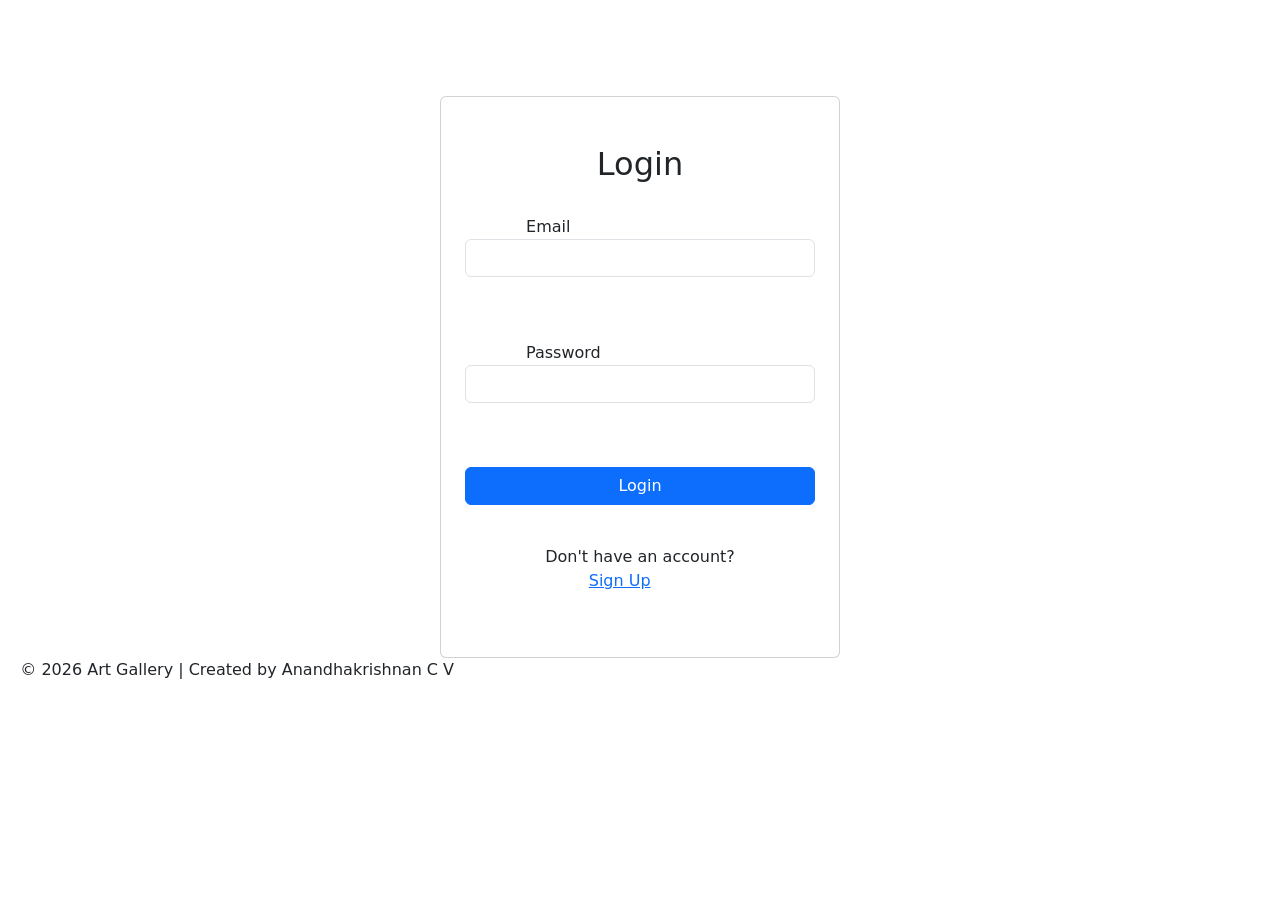
<file: index.html>
<!DOCTYPE html>
<html>
<head>
    <title>Art Gallery</title>

    <!-- Bootstrap -->

    <link href="https://cdn.jsdelivr.net/npm/bootstrap@5.3.7/dist/css/bootstrap.min.css" rel="stylesheet">

    <!-- CSS -->

    <link rel="stylesheet" href="css/style.css">

</head>
<body>
<body>

<div class="container mt-5">

    <div class="card mx-auto p-4" style="width:400px;">

        <h2 class="text-center">Login</h2>

        <div class="mb-3">
            <label>Email</label>
            <input type="email" class="form-control">
        </div>

        <div class="mb-3">
            <label>Password</label>
            <input type="password" class="form-control">
        </div>

        <a href="home.html" class="btn btn-primary w-100">Login</a>

        <p class="text-center mt-3">
            Don't have an account?
            <a href="signup.html">Sign Up</a>
        </p>

    </div>

</div>

</body>
</body>
</html>

<footer>
    © 2026 Art Gallery | Created by Anandhakrishnan C V
</footer>
</file>
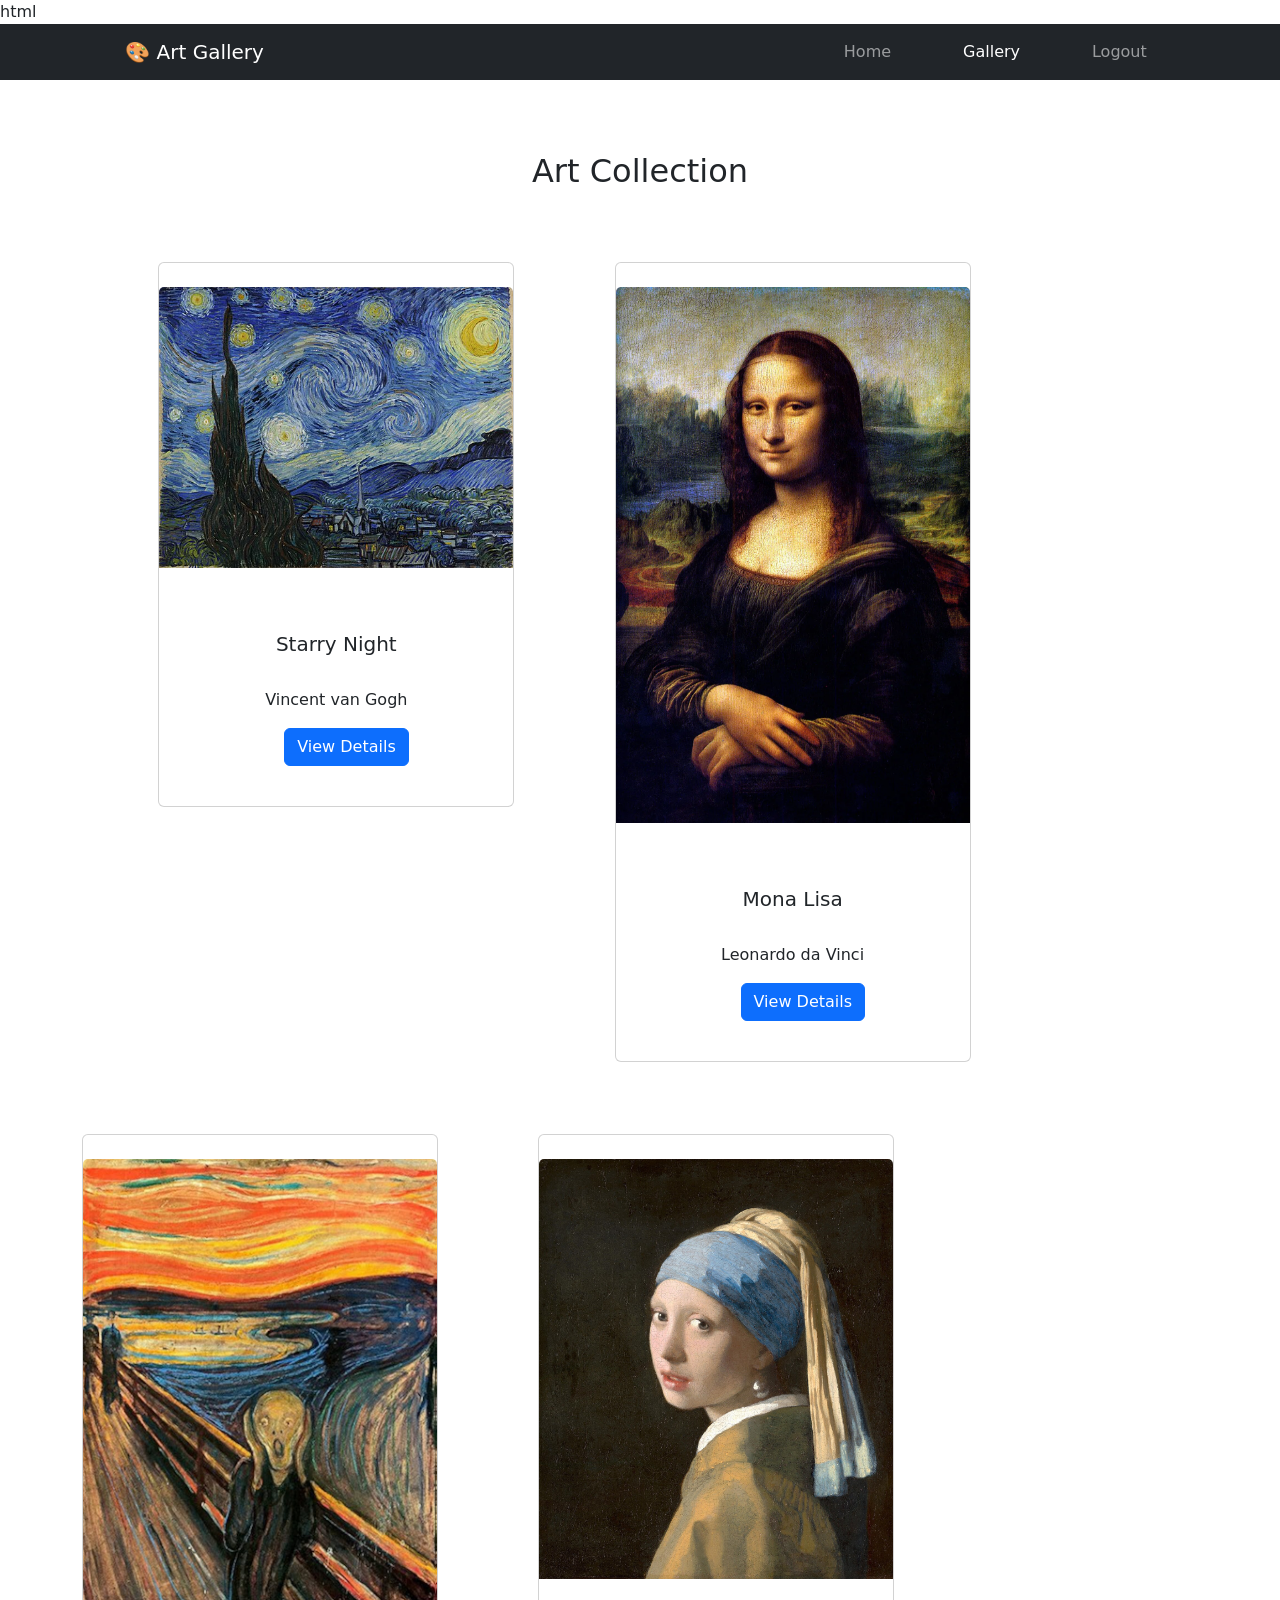
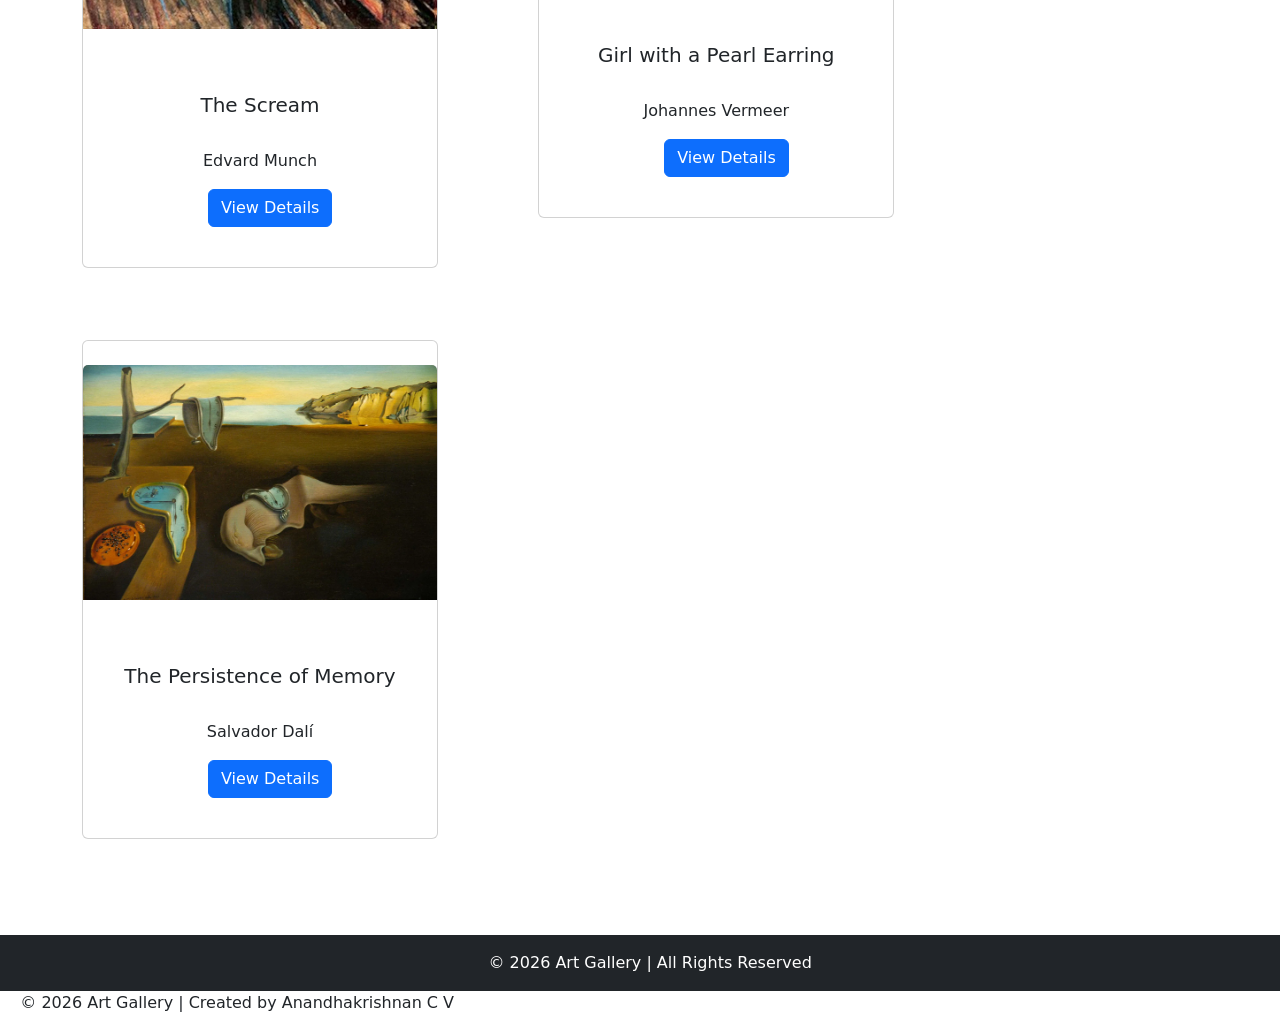
<file: gallery.html>
html
<!DOCTYPE html>
<html>
<head>
    <title>Art Gallery</title>

    <link href="https://cdn.jsdelivr.net/npm/bootstrap@5.3.7/dist/css/bootstrap.min.css" rel="stylesheet">
    <link rel="stylesheet" href="css/style.css">
</head>

<body>

<nav class="navbar navbar-expand-lg navbar-dark bg-dark">
    <div class="container">
        <a class="navbar-brand" href="home.html">🎨 Art Gallery</a>

        <div class="navbar-nav ms-auto">
            <a class="nav-link" href="home.html">Home</a>
            <a class="nav-link active" href="gallery.html">Gallery</a>
            <a class="nav-link" href="index.html">Logout</a>
        </div>
    </div>
</nav>

<div class="container mt-5">

    <h2 class="text-center mb-4">Art Collection</h2>

    <div class="row">

        <!-- Starry Night -->
        <div class="col-md-4 mb-4">
            <div class="card">
                <img src="images/starrynight.webp" class="card-img-top">
                <div class="card-body text-center">
                    <h5>Starry Night</h5>
                    <p>Vincent van Gogh</p>
                    <a href="starrynight.html" class="btn btn-primary">View Details</a>
                </div>
            </div>
        </div>

        <!-- Mona Lisa -->
        <div class="col-md-4 mb-4">
            <div class="card">
                <img src="images/monalisa.webp" class="card-img-top">
                <div class="card-body text-center">
                    <h5>Mona Lisa</h5>
                    <p>Leonardo da Vinci</p>
                    <a href="monalisa.html" class="btn btn-primary">View Details</a>
                </div>
            </div>
        </div>

        <!-- The Scream -->
        <div class="col-md-4 mb-4">
            <div class="card">
                <img src="images/scream.webp" class="card-img-top">
                <div class="card-body text-center">
                    <h5>The Scream</h5>
                    <p>Edvard Munch</p>
                    <a href="scream.html" class="btn btn-primary">View Details</a>
                </div>
            </div>
        </div>

        <!-- Girl with a Pearl Earring -->
        <div class="col-md-4 mb-4">
            <div class="card">
                <img src="images/pearl.webp" class="card-img-top">
                <div class="card-body text-center">
                    <h5>Girl with a Pearl Earring</h5>
                    <p>Johannes Vermeer</p>
                    <a href="girlwithpearl.html" class="btn btn-primary">View Details</a>
                </div>
            </div>
        </div>

        <!-- Persistence of Memory -->
        <div class="col-md-4 mb-4">
            <div class="card">
                <img src="images/persistence.webp" class="card-img-top">
                <div class="card-body text-center">
                    <h5>The Persistence of Memory</h5>
                    <p>Salvador Dalí</p>
                    <a href="persistence.html" class="btn btn-primary">View Details</a>
                </div>
            </div>
        </div>

    </div>

</div>

<footer class="bg-dark text-white text-center p-3 mt-5">
    © 2026 Art Gallery | All Rights Reserved
</footer>

</body>
</html>
<footer>
    © 2026 Art Gallery | Created by Anandhakrishnan C V
</footer>
</file>
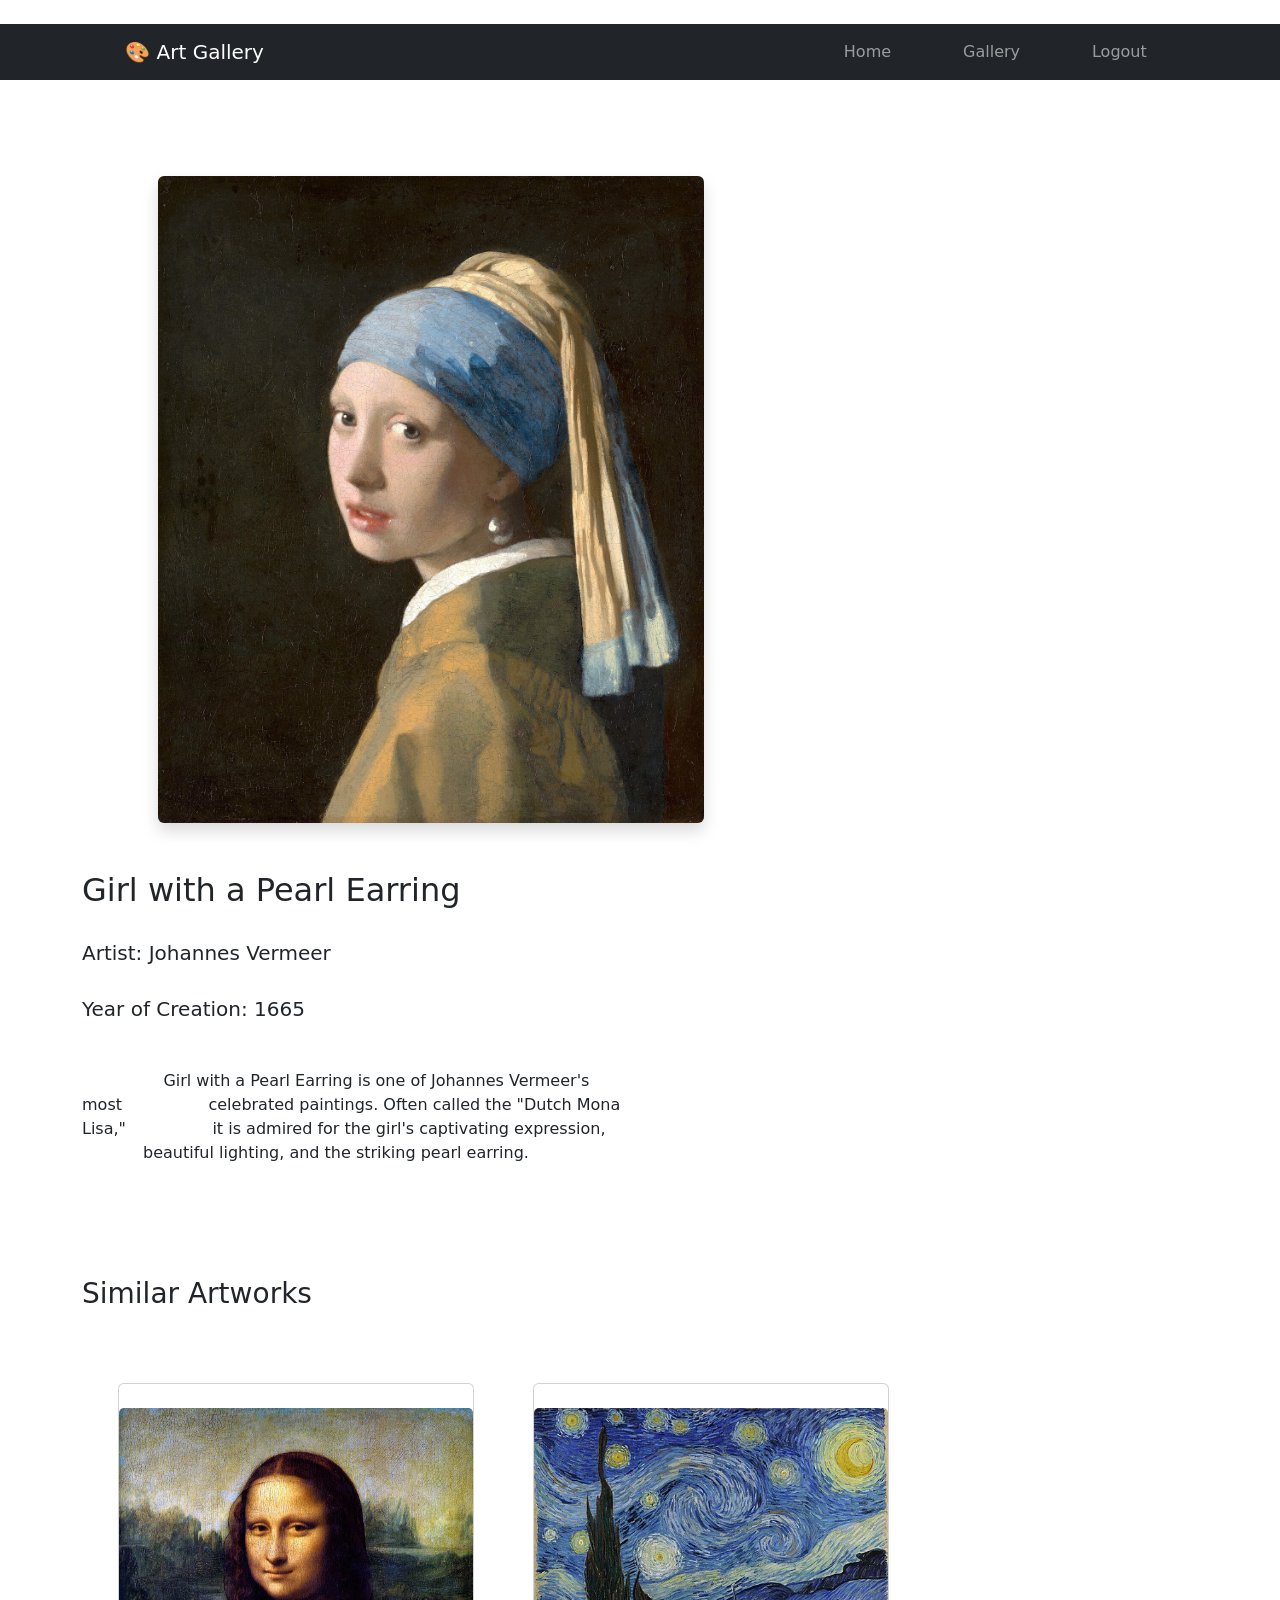
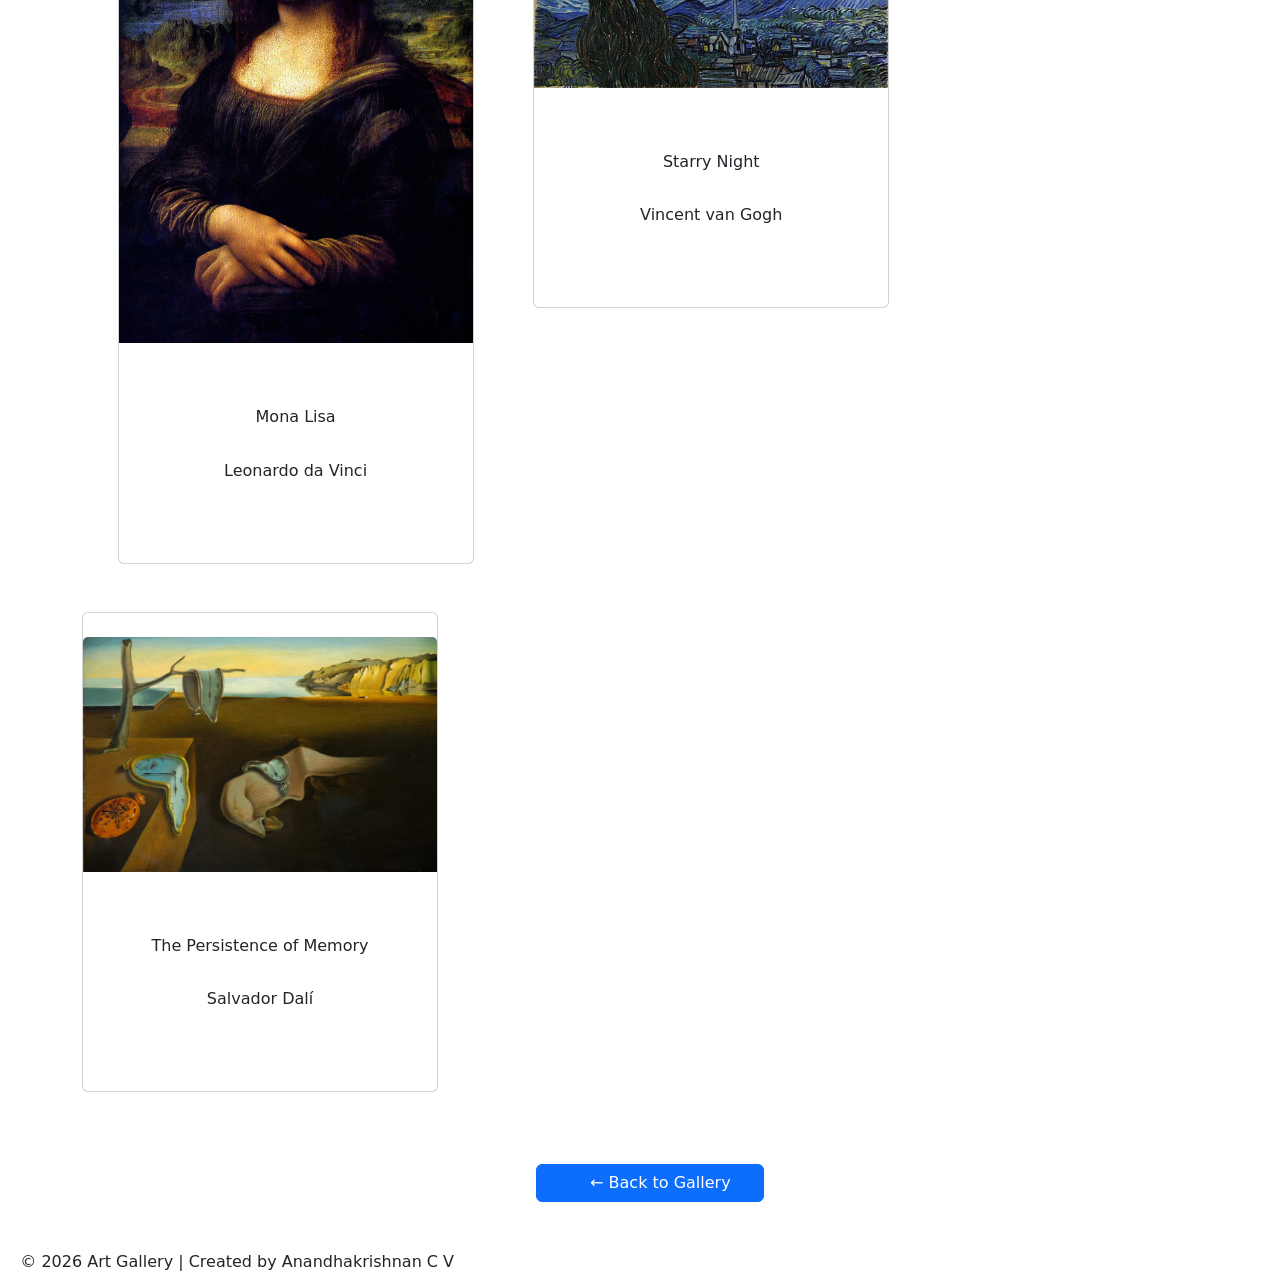
<file: girlwithpearl.html>
<!DOCTYPE html>
<html>
<head>
    <title>Girl with a Pearl Earring</title>

    <!-- Bootstrap CSS -->
    <link href="https://cdn.jsdelivr.net/npm/bootstrap@5.3.7/dist/css/bootstrap.min.css" rel="stylesheet">

    <!-- Custom CSS -->
    <link rel="stylesheet" href="css/style.css">
</head>

<body>

<!-- Navbar -->
<nav class="navbar navbar-expand-lg navbar-dark bg-dark">
    <div class="container">
        <a class="navbar-brand" href="home.html">🎨 Art Gallery</a>

        <div class="navbar-nav ms-auto">
            <a class="nav-link" href="home.html">Home</a>
            <a class="nav-link" href="gallery.html">Gallery</a>
            <a class="nav-link" href="index.html">Logout</a>
        </div>
    </div>
</nav>

<!-- Artwork Details -->
<div class="container mt-5">

    <div class="row">

        <!-- Image -->
        <div class="col-md-6">
           <img src="images/pearl.webp" class="img-fluid rounded shadow">
        </div>

        <!-- Details -->
        <div class="col-md-6">

            <h2>Girl with a Pearl Earring</h2>

            <h5>Artist: Johannes Vermeer</h5>

            <h5>Year of Creation: 1665</h5>

            <p class="mt-3">
                Girl with a Pearl Earring is one of Johannes Vermeer's most
                celebrated paintings. Often called the "Dutch Mona Lisa,"
                it is admired for the girl's captivating expression,
                beautiful lighting, and the striking pearl earring.
            </p>

        </div>

    </div>

</div>

<!-- Similar Artworks -->
<div class="container mt-5">

    <h3 class="mb-4">Similar Artworks</h3>

    <div class="row">

        <div class="col-md-4">
            <div class="card">
                <img src="images/monalisa.webp" class="card-img-top">
                <div class="card-body text-center">
                    <h6>Mona Lisa</h6>
                    <p>Leonardo da Vinci</p>
                </div>
            </div>
        </div>

        <div class="col-md-4">
            <div class="card">
                <img src="images/starrynight.webp" class="card-img-top">
                <div class="card-body text-center">
                    <h6>Starry Night</h6>
                    <p>Vincent van Gogh</p>
                </div>
            </div>
        </div>

        <div class="col-md-4">
            <div class="card">
                <img src="images/persistence.webp" class="card-img-top">
                <div class="card-body text-center">
                    <h6>The Persistence of Memory</h6>
                    <p>Salvador Dalí</p>
                </div>
            </div>
        </div>

    </div>

</div>

<!-- Back Button -->
<div class="text-center mt-5 mb-5">
    <a href="gallery.html" class="btn btn-primary">
        ← Back to Gallery
    </a>
</div>

</body>
</html>

<footer>
    © 2026 Art Gallery | Created by Anandhakrishnan C V
</footer>
</file>
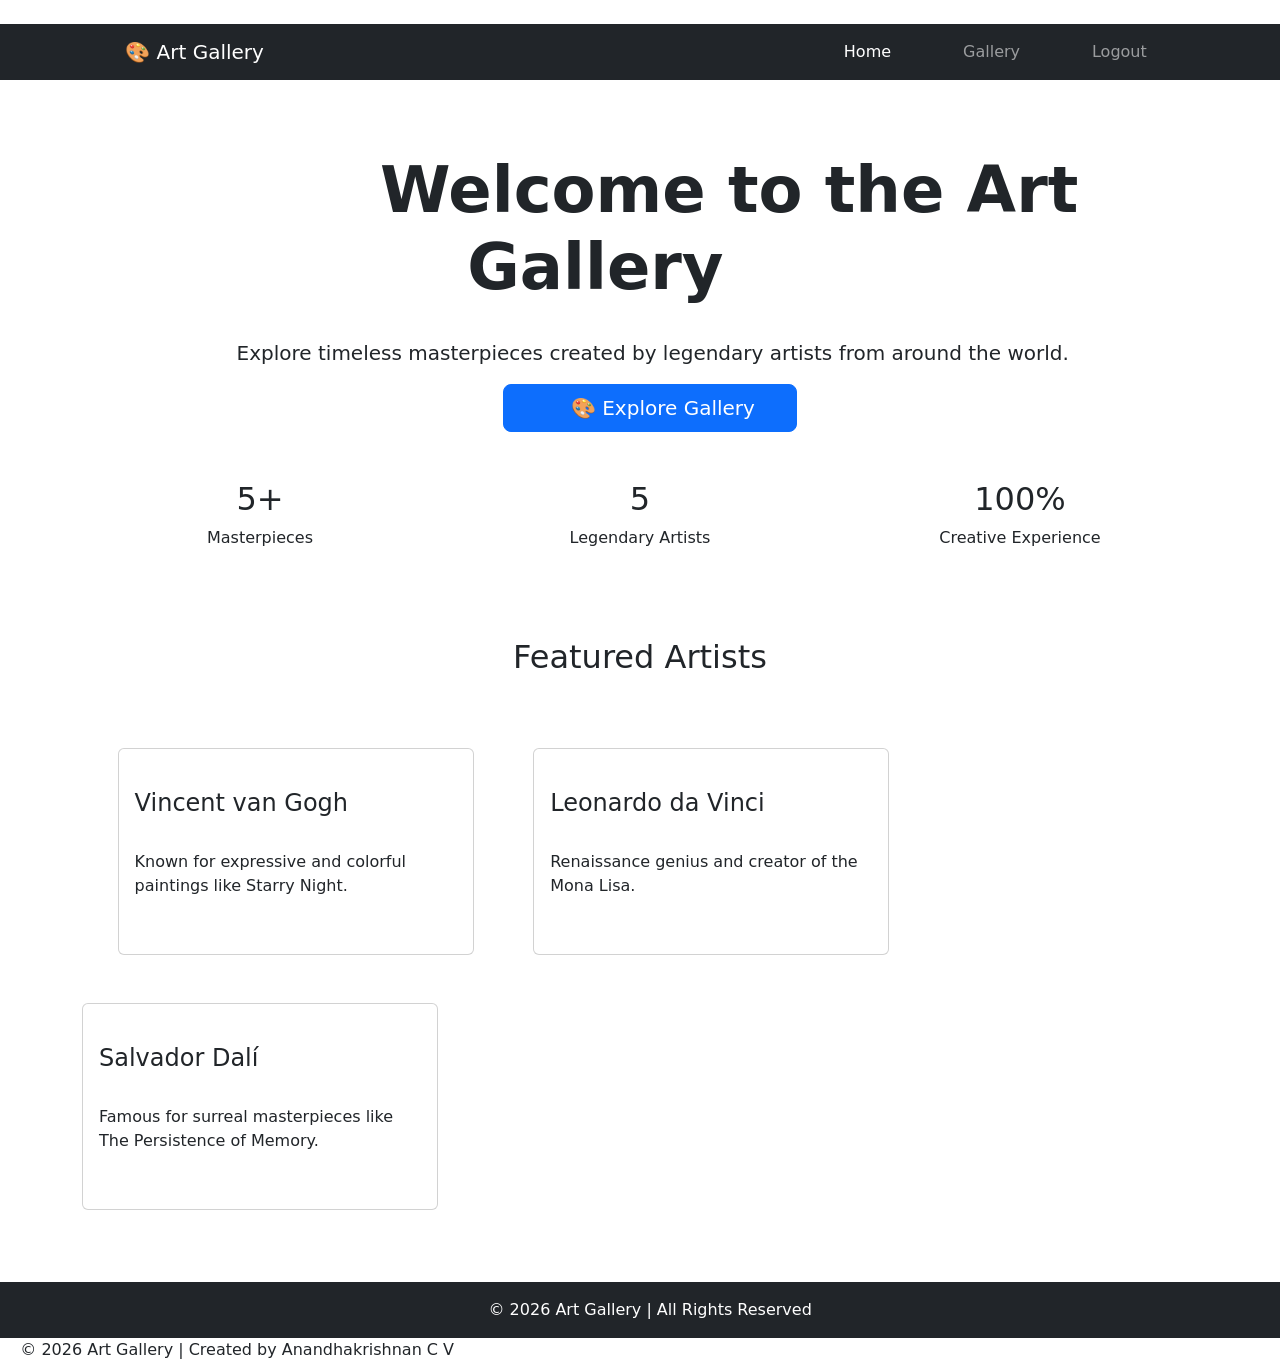
<file: home.html>
<!DOCTYPE html>
<html>
<head>
    <title>Art Gallery - Home</title>

    <link href="https://cdn.jsdelivr.net/npm/bootstrap@5.3.7/dist/css/bootstrap.min.css" rel="stylesheet">
    <link rel="stylesheet" href="css/style.css">
</head>

<body>

<!-- Navbar -->

<nav class="navbar navbar-expand-lg navbar-dark bg-dark">
    <div class="container">
        <a class="navbar-brand" href="#">🎨 Art Gallery</a>

        <div class="navbar-nav ms-auto">
            <a class="nav-link active" href="home.html">Home</a>
            <a class="nav-link" href="gallery.html">Gallery</a>
            <a class="nav-link" href="index.html">Logout</a>
        </div>
    </div>
</nav>

<!-- Hero Section -->

<div class="container text-center mt-5">

    <h1 class="display-3 fw-bold">
        Welcome to the Art Gallery
    </h1>

    <p class="lead">
        Explore timeless masterpieces created by legendary artists from around the world.
    </p>

    <a href="gallery.html" class="btn btn-primary btn-lg">
        🎨 Explore Gallery
    </a>

</div>
<div class="container mt-5">

<div class="row text-center">

<div class="col-md-4">
<h2>5+</h2>
<p>Masterpieces</p>
</div>

<div class="col-md-4">
<h2>5</h2>
<p>Legendary Artists</p>
</div>

<div class="col-md-4">
<h2>100%</h2>
<p>Creative Experience</p>
</div>

</div>

</div>

<!-- Featured Artists -->

<div class="container mt-5">

    <h2 class="text-center mb-4">Featured Artists</h2>

    <div class="row">

        <div class="col-md-4">
            <div class="card p-3">
                <h4>Vincent van Gogh</h4>
                <p>Known for expressive and colorful paintings like Starry Night.</p>
            </div>
        </div>

        <div class="col-md-4">
            <div class="card p-3">
                <h4>Leonardo da Vinci</h4>
                <p>Renaissance genius and creator of the Mona Lisa.</p>
            </div>
        </div>

        <div class="col-md-4">
            <div class="card p-3">
                <h4>Salvador Dalí</h4>
                <p>Famous for surreal masterpieces like The Persistence of Memory.</p>
            </div>
        </div>

    </div>

</div>

<!-- Footer -->

<footer class="bg-dark text-white text-center p-3 mt-5">
    © 2026 Art Gallery | All Rights Reserved
</footer>

</body>
</html>

<footer>
    © 2026 Art Gallery | Created by Anandhakrishnan C V
</footer>
</file>
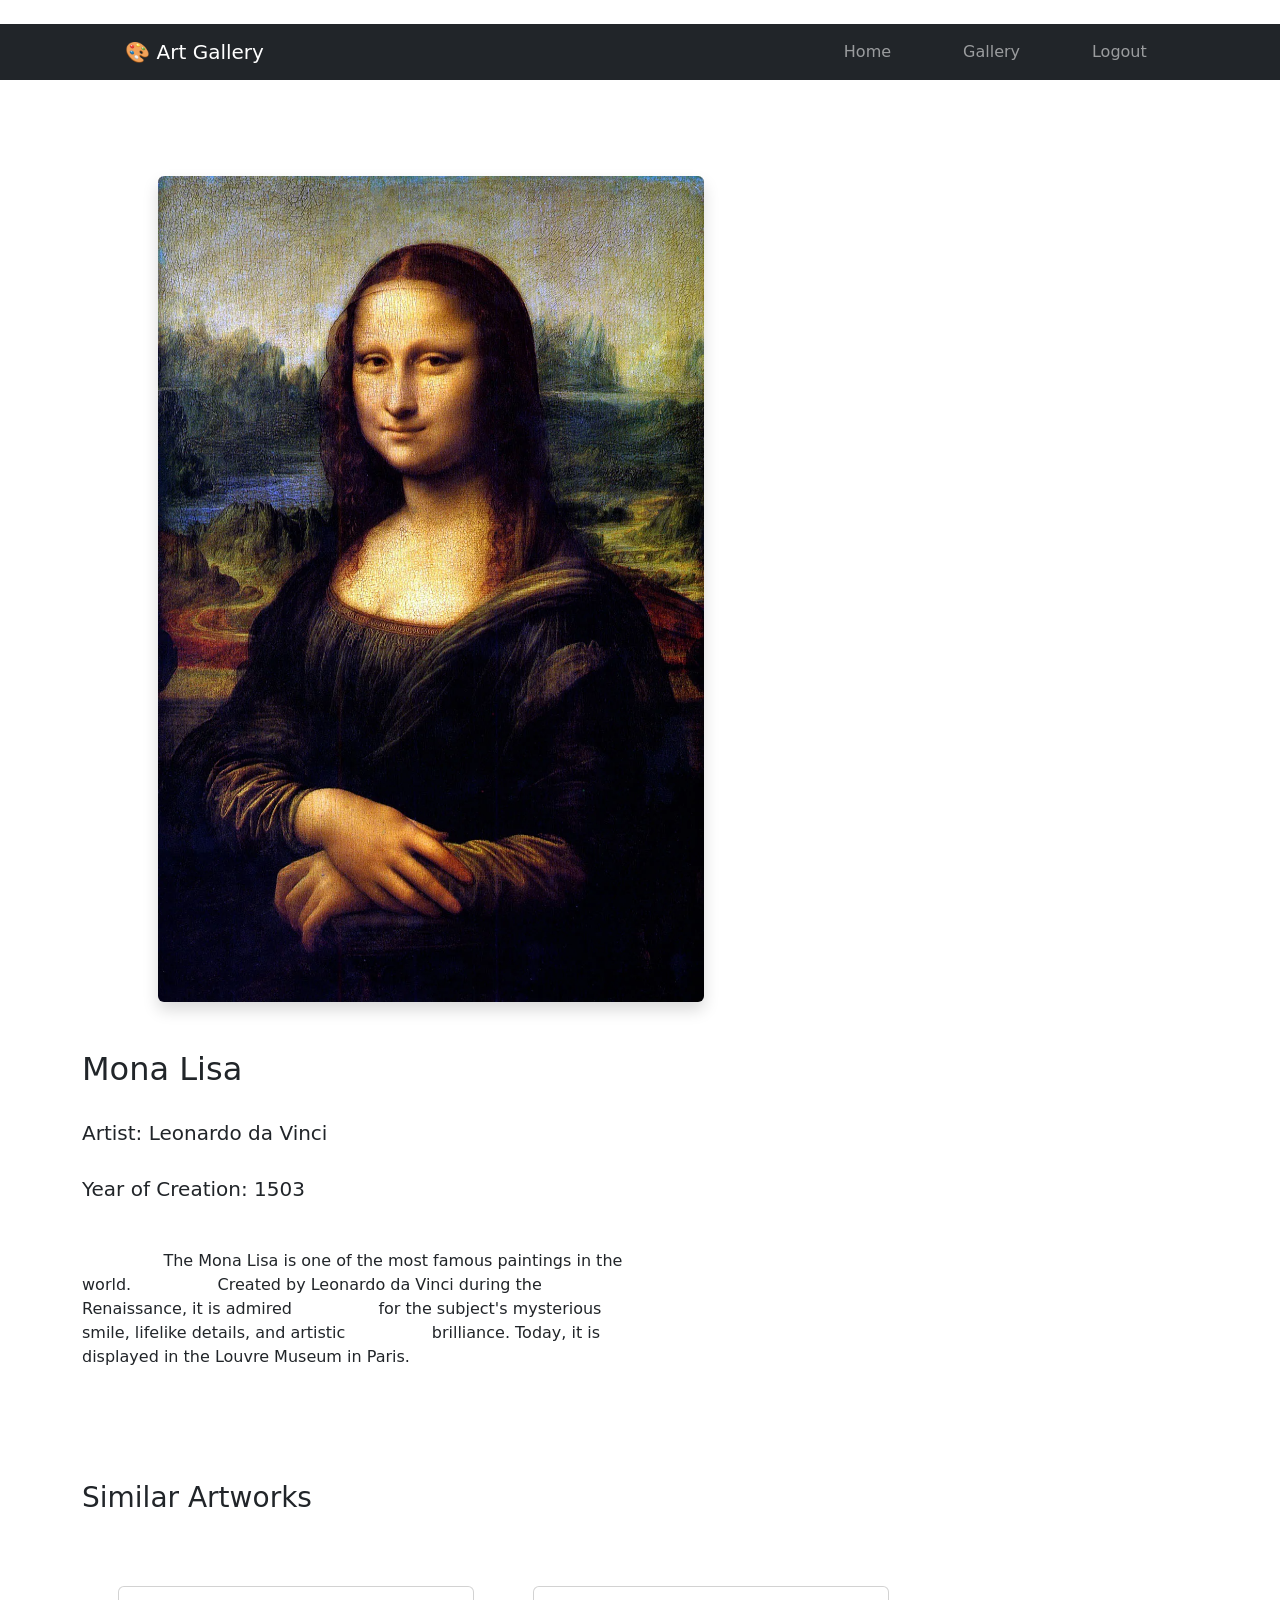
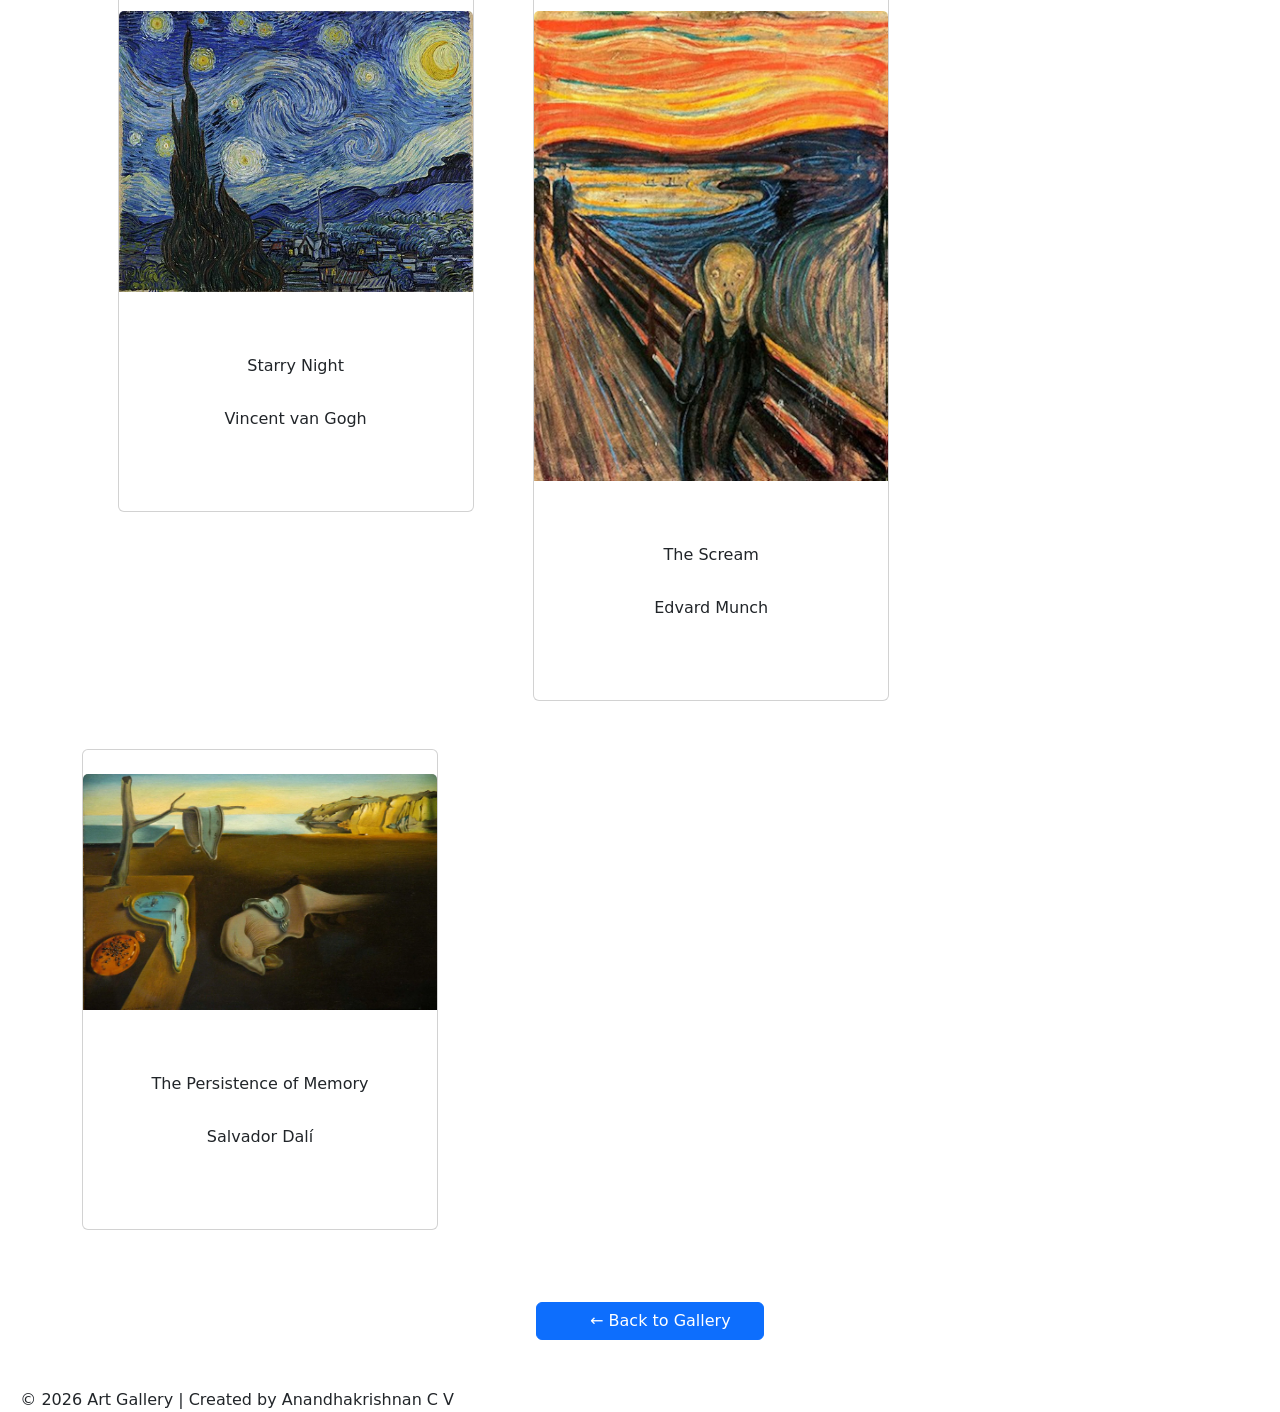
<file: monalisa.html>
<!DOCTYPE html>
<html>
<head>
    <title>Mona Lisa</title>

    <!-- Bootstrap CSS -->
    <link href="https://cdn.jsdelivr.net/npm/bootstrap@5.3.7/dist/css/bootstrap.min.css" rel="stylesheet">

    <!-- Custom CSS -->
    <link rel="stylesheet" href="css/style.css">
</head>

<body>

<!-- Navbar -->
<nav class="navbar navbar-expand-lg navbar-dark bg-dark">
    <div class="container">
        <a class="navbar-brand" href="home.html">🎨 Art Gallery</a>

        <div class="navbar-nav ms-auto">
            <a class="nav-link" href="home.html">Home</a>
            <a class="nav-link" href="gallery.html">Gallery</a>
            <a class="nav-link" href="index.html">Logout</a>
        </div>
    </div>
</nav>

<!-- Artwork Details -->
<div class="container mt-5">

    <div class="row">

        <!-- Image -->
        <div class="col-md-6">
            <img src="images/monalisa.webp" class="img-fluid rounded shadow">
        </div>

        <!-- Details -->
        <div class="col-md-6">

            <h2>Mona Lisa</h2>

            <h5>Artist: Leonardo da Vinci</h5>

            <h5>Year of Creation: 1503</h5>

            <p class="mt-3">
                The Mona Lisa is one of the most famous paintings in the world.
                Created by Leonardo da Vinci during the Renaissance, it is admired
                for the subject's mysterious smile, lifelike details, and artistic
                brilliance. Today, it is displayed in the Louvre Museum in Paris.
            </p>

        </div>

    </div>

</div>

<!-- Similar Artworks -->
<div class="container mt-5">

    <h3 class="mb-4">Similar Artworks</h3>

    <div class="row">

        <div class="col-md-4">
            <div class="card">
                <img src="images/starrynight.webp" class="card-img-top">
                <div class="card-body text-center">
                    <h6>Starry Night</h6>
                    <p>Vincent van Gogh</p>
                </div>
            </div>
        </div>

        <div class="col-md-4">
            <div class="card">
                <img src="images/scream.webp" class="card-img-top">
                <div class="card-body text-center">
                    <h6>The Scream</h6>
                    <p>Edvard Munch</p>
                </div>
            </div>
        </div>

        <div class="col-md-4">
            <div class="card">
                <img src="images/persistence.webp" class="card-img-top">
                <div class="card-body text-center">
                    <h6>The Persistence of Memory</h6>
                    <p>Salvador Dalí</p>
                </div>
            </div>
        </div>

    </div>

</div>

<!-- Back Button -->
<div class="text-center mt-5 mb-5">
    <a href="gallery.html" class="btn btn-primary">
        ← Back to Gallery
    </a>
</div>

</body>
</html>

<footer>
    © 2026 Art Gallery | Created by Anandhakrishnan C V
</footer>
</file>
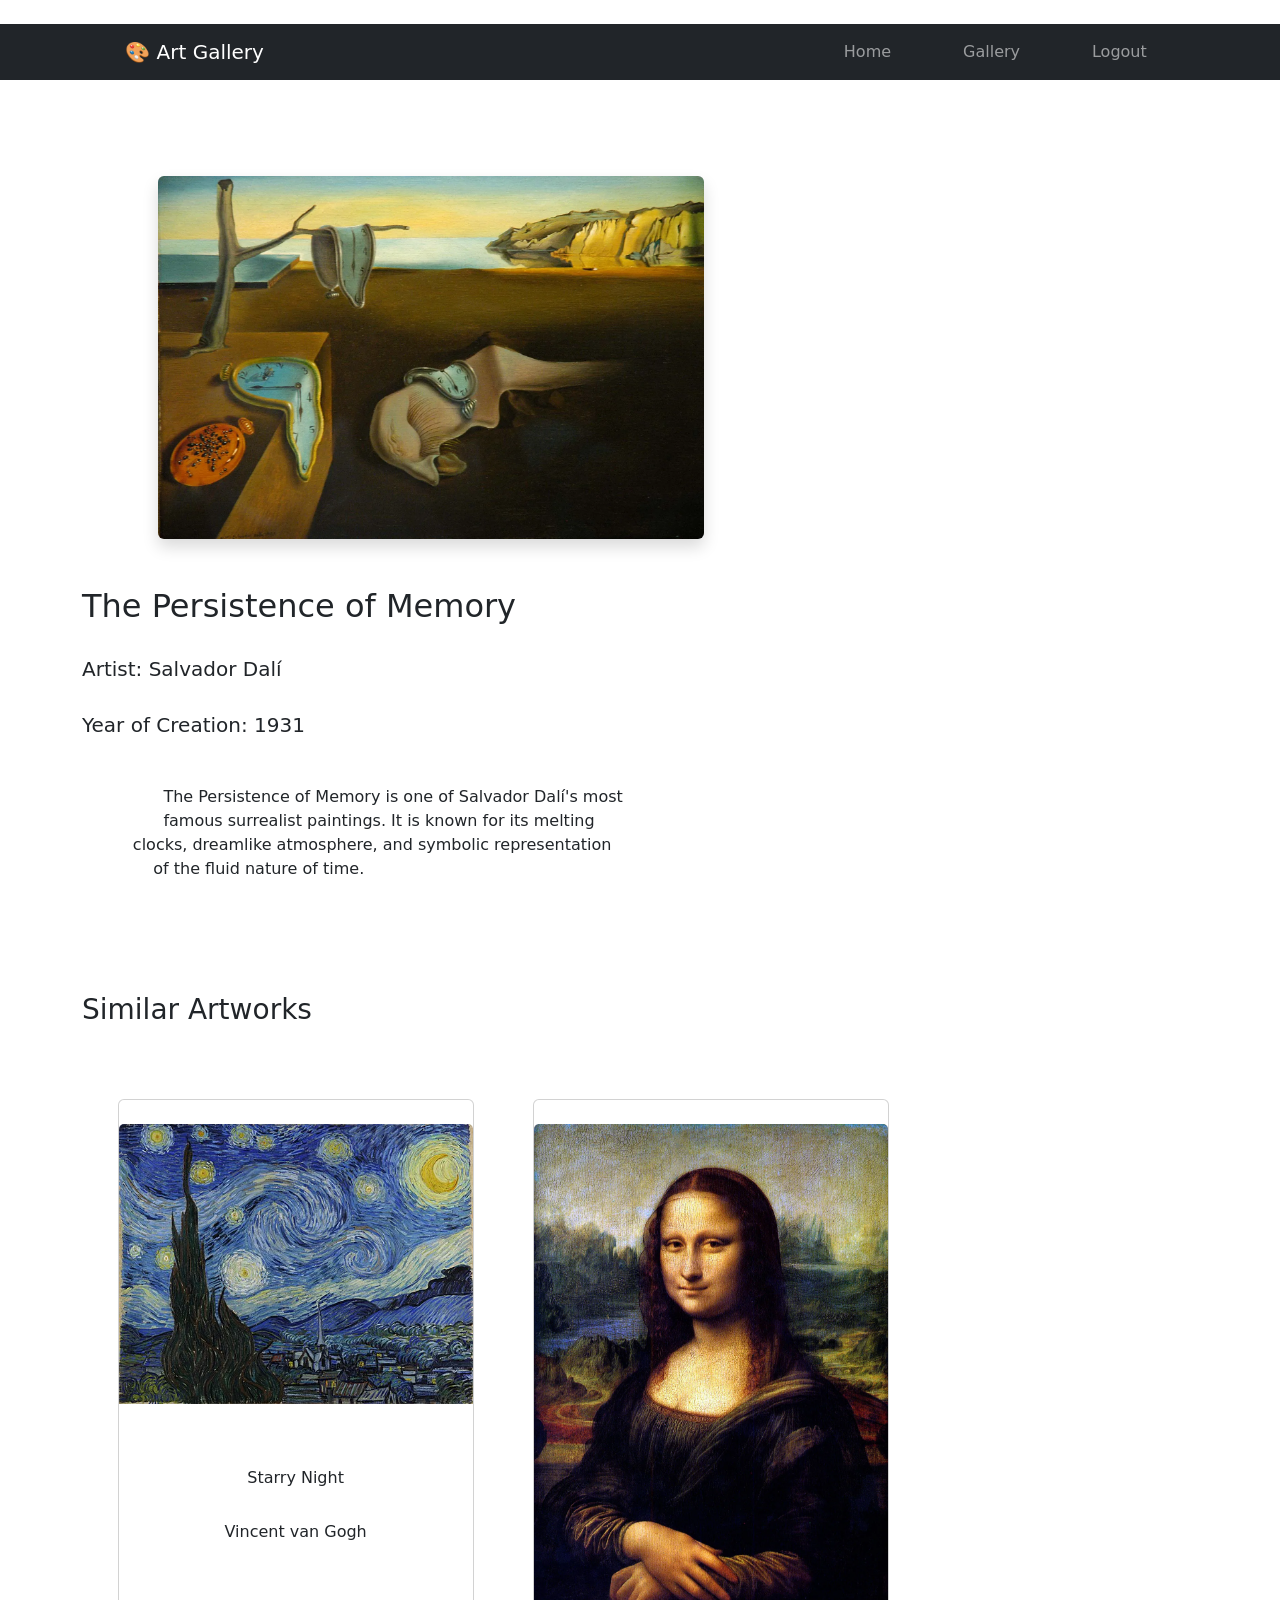
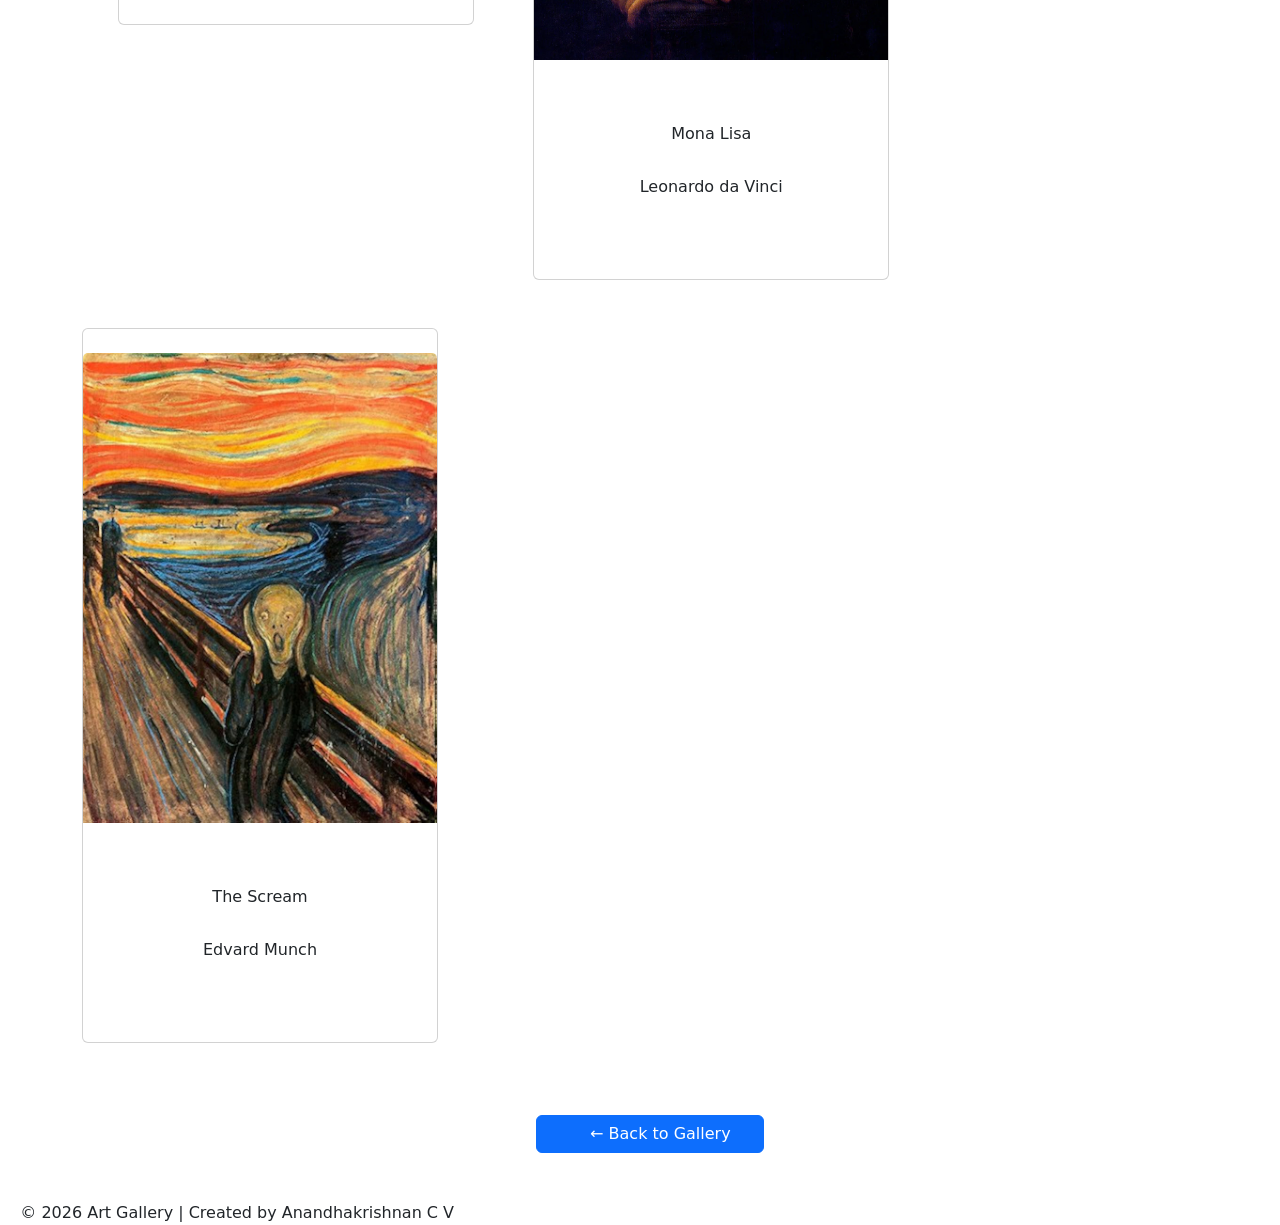
<file: persistence.html>
<!DOCTYPE html>
<html>
<head>
    <title>The Persistence of Memory</title>

    <!-- Bootstrap CSS -->
    <link href="https://cdn.jsdelivr.net/npm/bootstrap@5.3.7/dist/css/bootstrap.min.css" rel="stylesheet">

    <!-- Custom CSS -->
    <link rel="stylesheet" href="css/style.css">
</head>

<body>

<!-- Navbar -->
<nav class="navbar navbar-expand-lg navbar-dark bg-dark">
    <div class="container">
        <a class="navbar-brand" href="home.html">🎨 Art Gallery</a>

        <div class="navbar-nav ms-auto">
            <a class="nav-link" href="home.html">Home</a>
            <a class="nav-link" href="gallery.html">Gallery</a>
            <a class="nav-link" href="index.html">Logout</a>
        </div>
    </div>
</nav>

<!-- Artwork Details -->
<div class="container mt-5">

    <div class="row">

        <!-- Image -->
        <div class="col-md-6">
            <img src="images/persistence.webp" class="img-fluid rounded shadow">
        </div>

        <!-- Details -->
        <div class="col-md-6">

            <h2>The Persistence of Memory</h2>

            <h5>Artist: Salvador Dalí</h5>

            <h5>Year of Creation: 1931</h5>

            <p class="mt-3">
                The Persistence of Memory is one of Salvador Dalí's most
                famous surrealist paintings. It is known for its melting
                clocks, dreamlike atmosphere, and symbolic representation
                of the fluid nature of time.
            </p>

        </div>

    </div>

</div>

<!-- Similar Artworks -->
<div class="container mt-5">

    <h3 class="mb-4">Similar Artworks</h3>

    <div class="row">

        <div class="col-md-4">
            <div class="card">
                <img src="images/starrynight.webp" class="card-img-top">
                <div class="card-body text-center">
                    <h6>Starry Night</h6>
                    <p>Vincent van Gogh</p>
                </div>
            </div>
        </div>

        <div class="col-md-4">
            <div class="card">
                <img src="images/monalisa.webp" class="card-img-top">
                <div class="card-body text-center">
                    <h6>Mona Lisa</h6>
                    <p>Leonardo da Vinci</p>
                </div>
            </div>
        </div>

        <div class="col-md-4">
            <div class="card">
                <img src="images/scream.webp" class="card-img-top">
                <div class="card-body text-center">
                    <h6>The Scream</h6>
                    <p>Edvard Munch</p>
                </div>
            </div>
        </div>

    </div>

</div>

<!-- Back Button -->
<div class="text-center mt-5 mb-5">
    <a href="gallery.html" class="btn btn-primary">
        ← Back to Gallery
    </a>
</div>

</body>
</html>

<footer>
    © 2026 Art Gallery | Created by Anandhakrishnan C V
</footer>
</file>
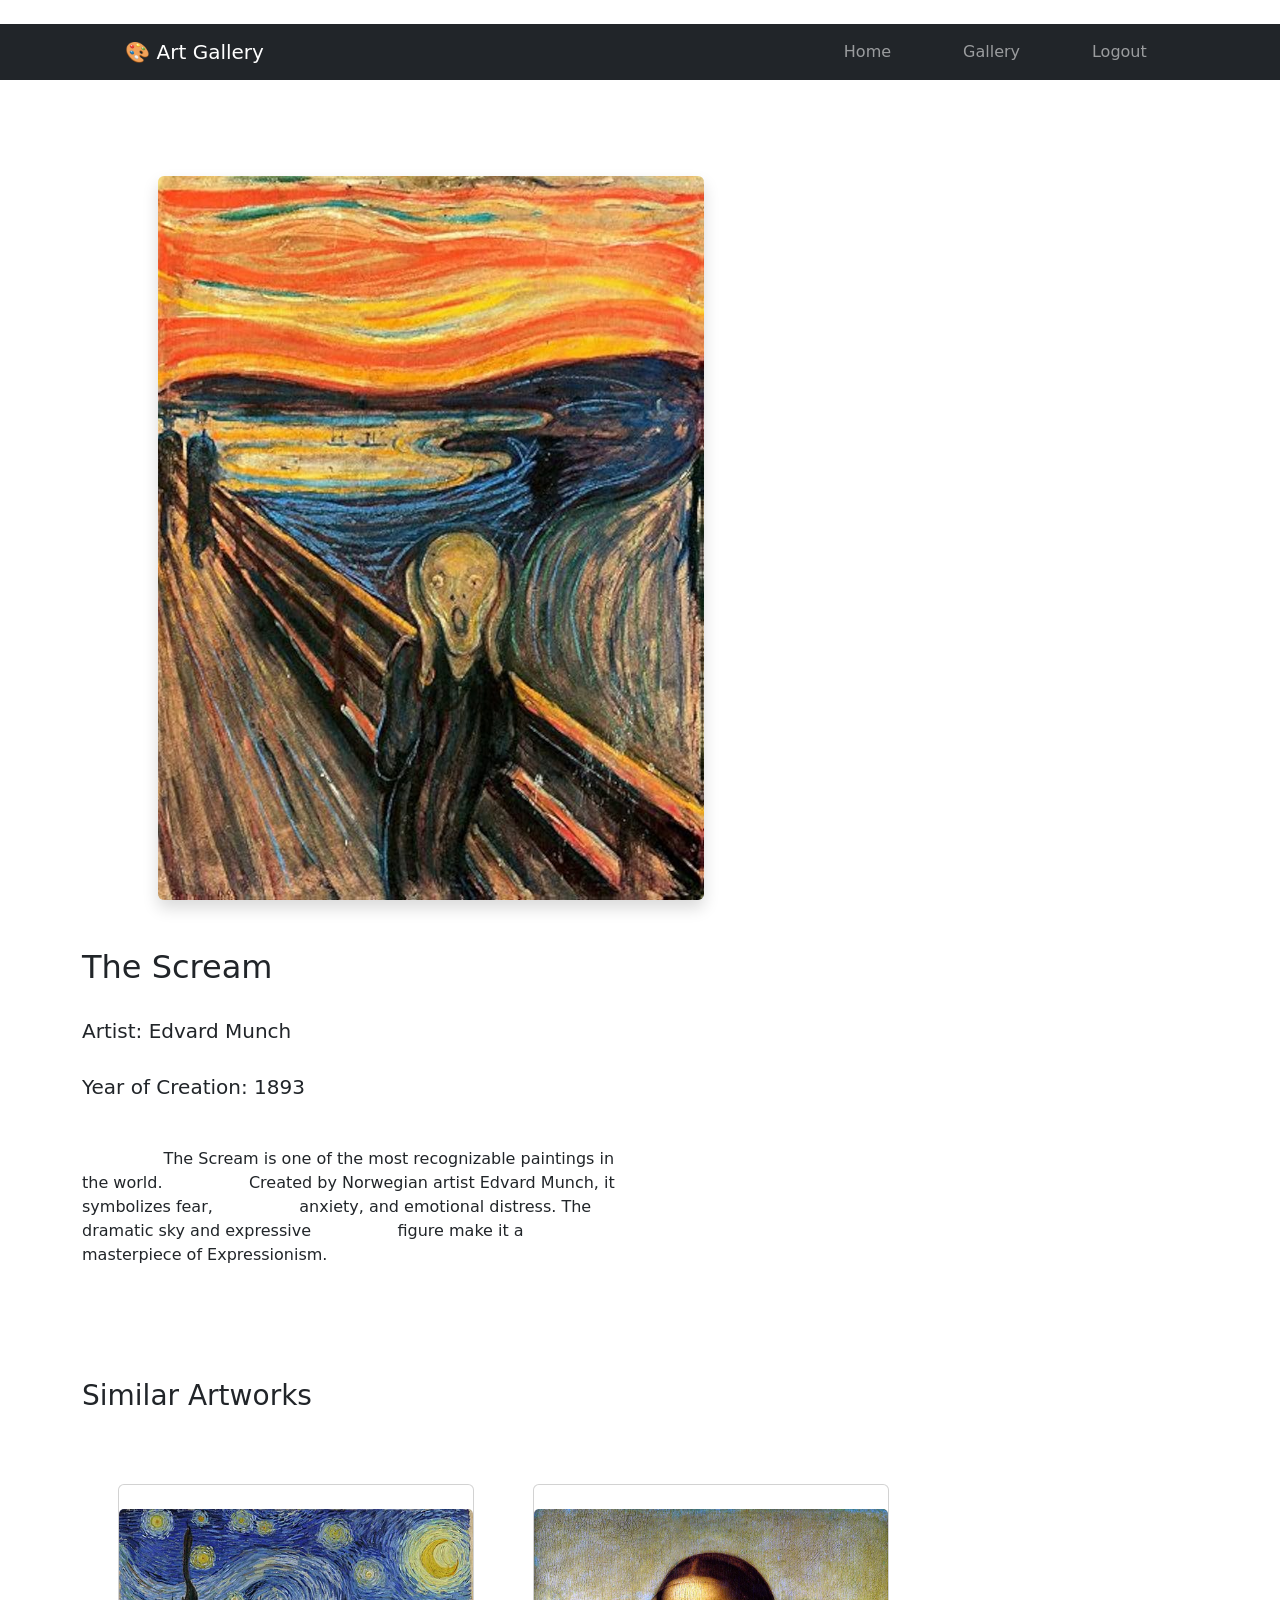
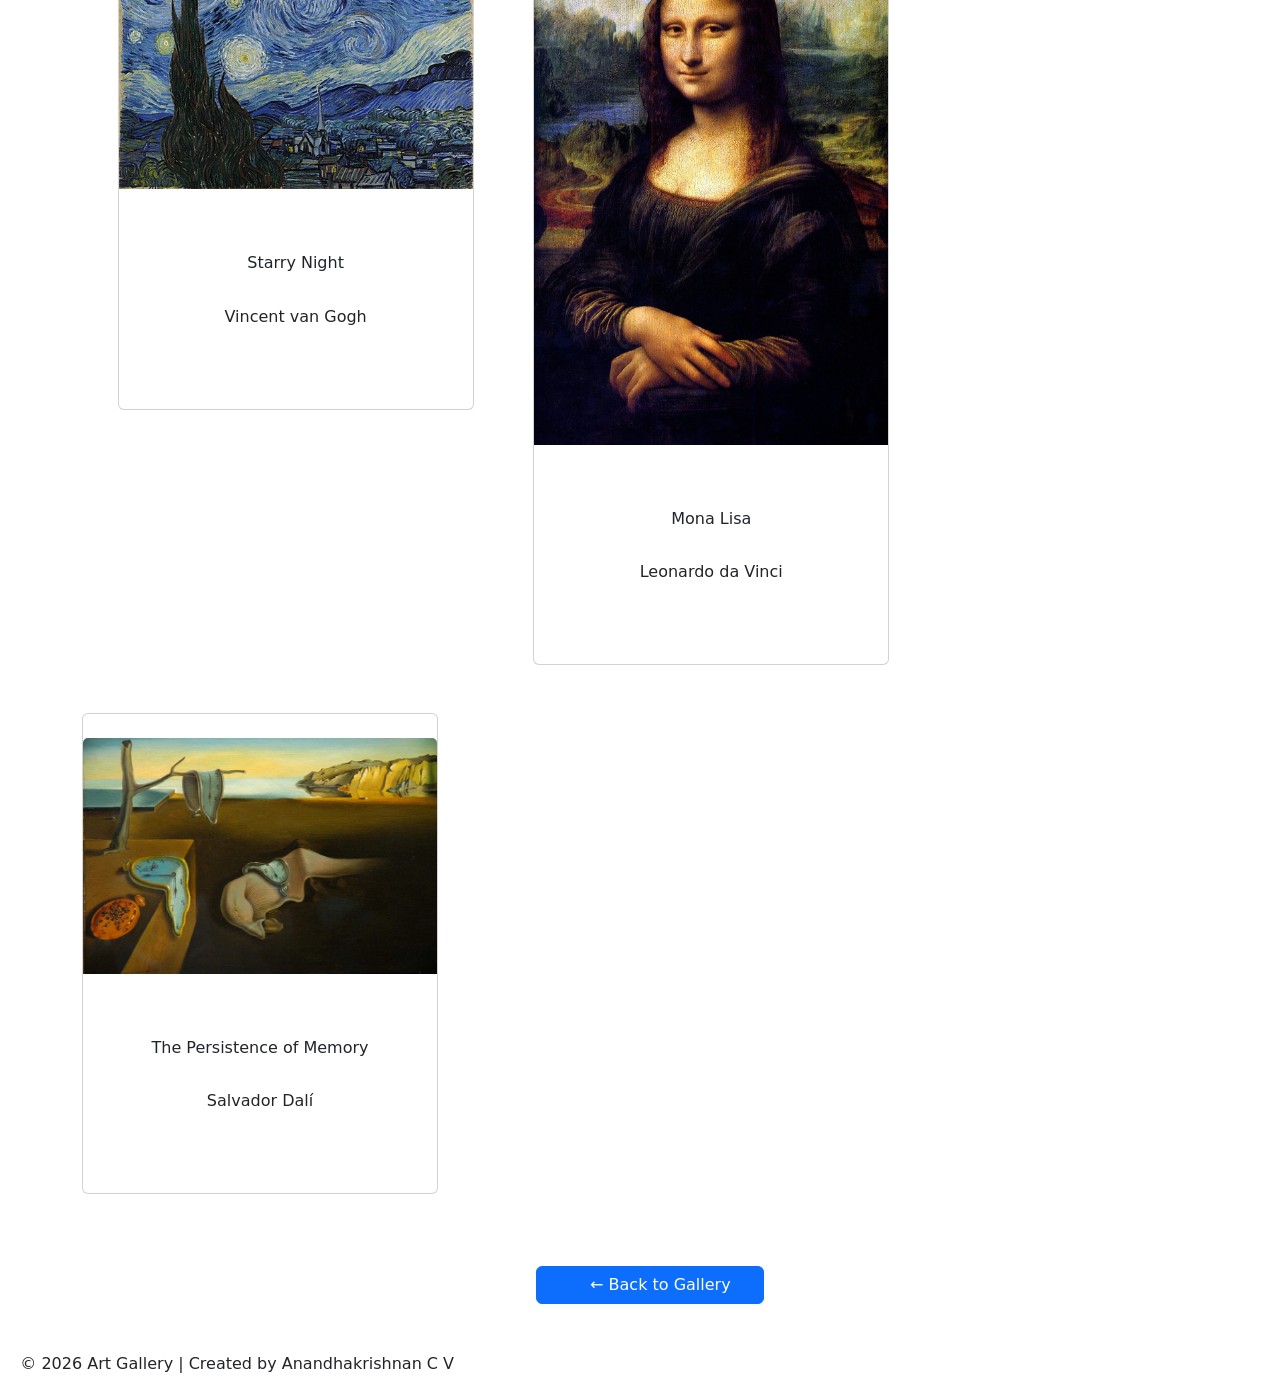
<file: scream.html>
<!DOCTYPE html>
<html>
<head>
    <title>The Scream</title>

    <!-- Bootstrap CSS -->
    <link href="https://cdn.jsdelivr.net/npm/bootstrap@5.3.7/dist/css/bootstrap.min.css" rel="stylesheet">

    <!-- Custom CSS -->
    <link rel="stylesheet" href="css/style.css">
</head>

<body>

<!-- Navbar -->
<nav class="navbar navbar-expand-lg navbar-dark bg-dark">
    <div class="container">
        <a class="navbar-brand" href="home.html">🎨 Art Gallery</a>

        <div class="navbar-nav ms-auto">
            <a class="nav-link" href="home.html">Home</a>
            <a class="nav-link" href="gallery.html">Gallery</a>
            <a class="nav-link" href="index.html">Logout</a>
        </div>
    </div>
</nav>

<!-- Artwork Details -->
<div class="container mt-5">

    <div class="row">

        <!-- Image -->
        <div class="col-md-6">
            <img src="images/scream.webp" class="img-fluid rounded shadow">
        </div>

        <!-- Details -->
        <div class="col-md-6">

            <h2>The Scream</h2>

            <h5>Artist: Edvard Munch</h5>

            <h5>Year of Creation: 1893</h5>

            <p class="mt-3">
                The Scream is one of the most recognizable paintings in the world.
                Created by Norwegian artist Edvard Munch, it symbolizes fear,
                anxiety, and emotional distress. The dramatic sky and expressive
                figure make it a masterpiece of Expressionism.
            </p>

        </div>

    </div>

</div>

<!-- Similar Artworks -->
<div class="container mt-5">

    <h3 class="mb-4">Similar Artworks</h3>

    <div class="row">

        <div class="col-md-4">
            <div class="card">
                <img src="images/starrynight.webp" class="card-img-top">
                <div class="card-body text-center">
                    <h6>Starry Night</h6>
                    <p>Vincent van Gogh</p>
                </div>
            </div>
        </div>

        <div class="col-md-4">
            <div class="card">
                <img src="images/monalisa.webp" class="card-img-top">
                <div class="card-body text-center">
                    <h6>Mona Lisa</h6>
                    <p>Leonardo da Vinci</p>
                </div>
            </div>
        </div>

        <div class="col-md-4">
            <div class="card">
                <img src="images/persistence.webp" class="card-img-top">
                <div class="card-body text-center">
                    <h6>The Persistence of Memory</h6>
                    <p>Salvador Dalí</p>
                </div>
            </div>
        </div>

    </div>

</div>

<!-- Back Button -->
<div class="text-center mt-5 mb-5">
    <a href="gallery.html" class="btn btn-primary">
        ← Back to Gallery
    </a>
</div>

</body>
</html>

<footer>
    © 2026 Art Gallery | Created by Anandhakrishnan C V
</footer>
</file>
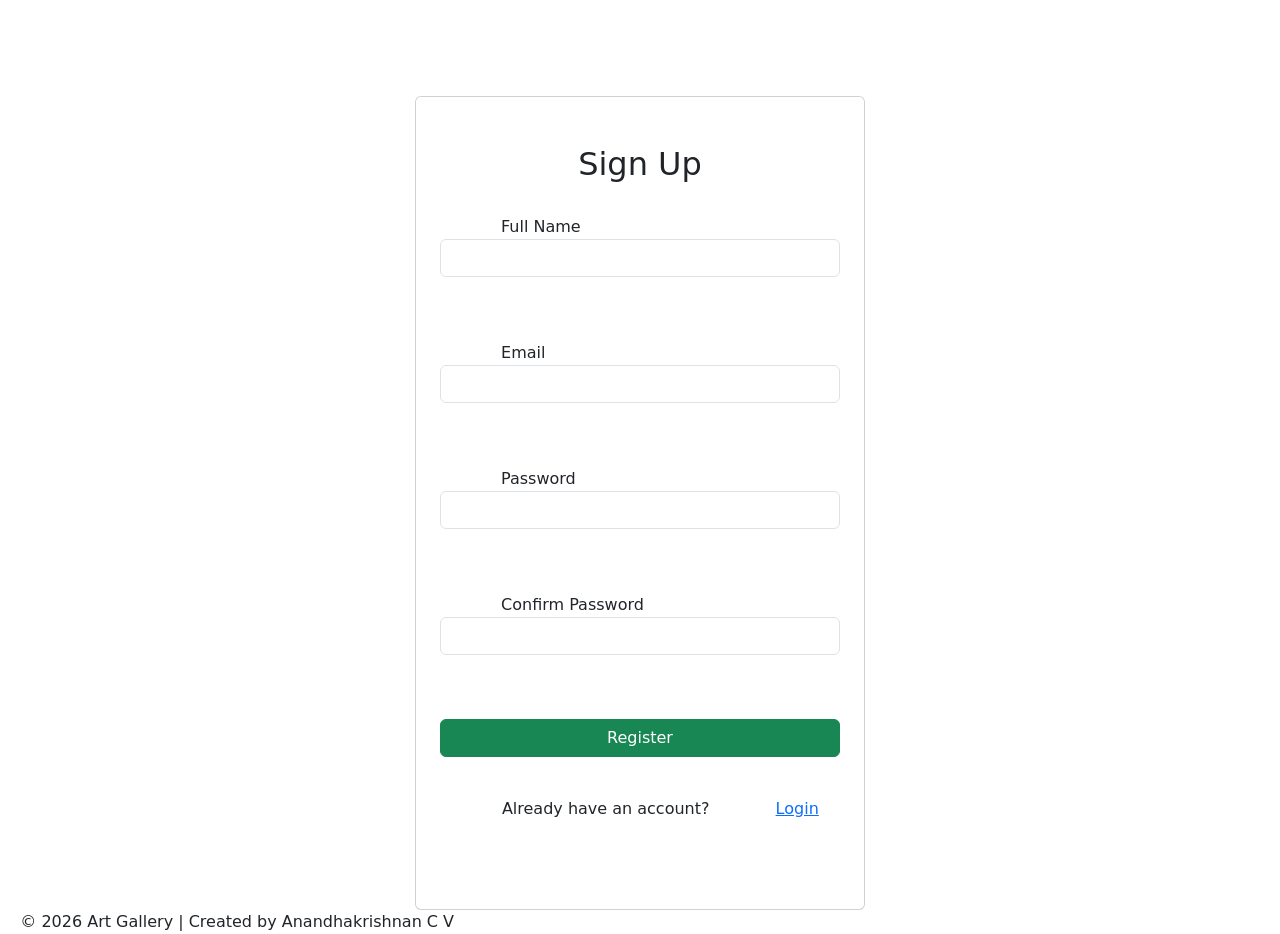
<file: signup.html>
<!DOCTYPE html>
<html>
<head>
    <title>Art Gallery - Sign Up</title>

    <!-- Bootstrap CSS -->
    <link href="https://cdn.jsdelivr.net/npm/bootstrap@5.3.7/dist/css/bootstrap.min.css" rel="stylesheet">

    <!-- Your CSS -->
    <link rel="stylesheet" href="css/style.css">
</head>

<body>

<div class="container mt-5">

    <div class="card mx-auto p-4" style="width:450px;">

        <h2 class="text-center">Sign Up</h2>

        <div class="mb-3">
            <label>Full Name</label>
            <input type="text" class="form-control">
        </div>

        <div class="mb-3">
            <label>Email</label>
            <input type="email" class="form-control">
        </div>

        <div class="mb-3">
            <label>Password</label>
            <input type="password" class="form-control">
        </div>

        <div class="mb-3">
            <label>Confirm Password</label>
            <input type="password" class="form-control">
        </div>

        <a href="index.html" class="btn btn-success w-100">Register</a>

        <p class="text-center mt-3">
            Already have an account?
            <a href="index.html">Login</a>
        </p>

    </div>

</div>

</body>
</html>

<footer>
    © 2026 Art Gallery | Created by Anandhakrishnan C V
</footer>
</file>
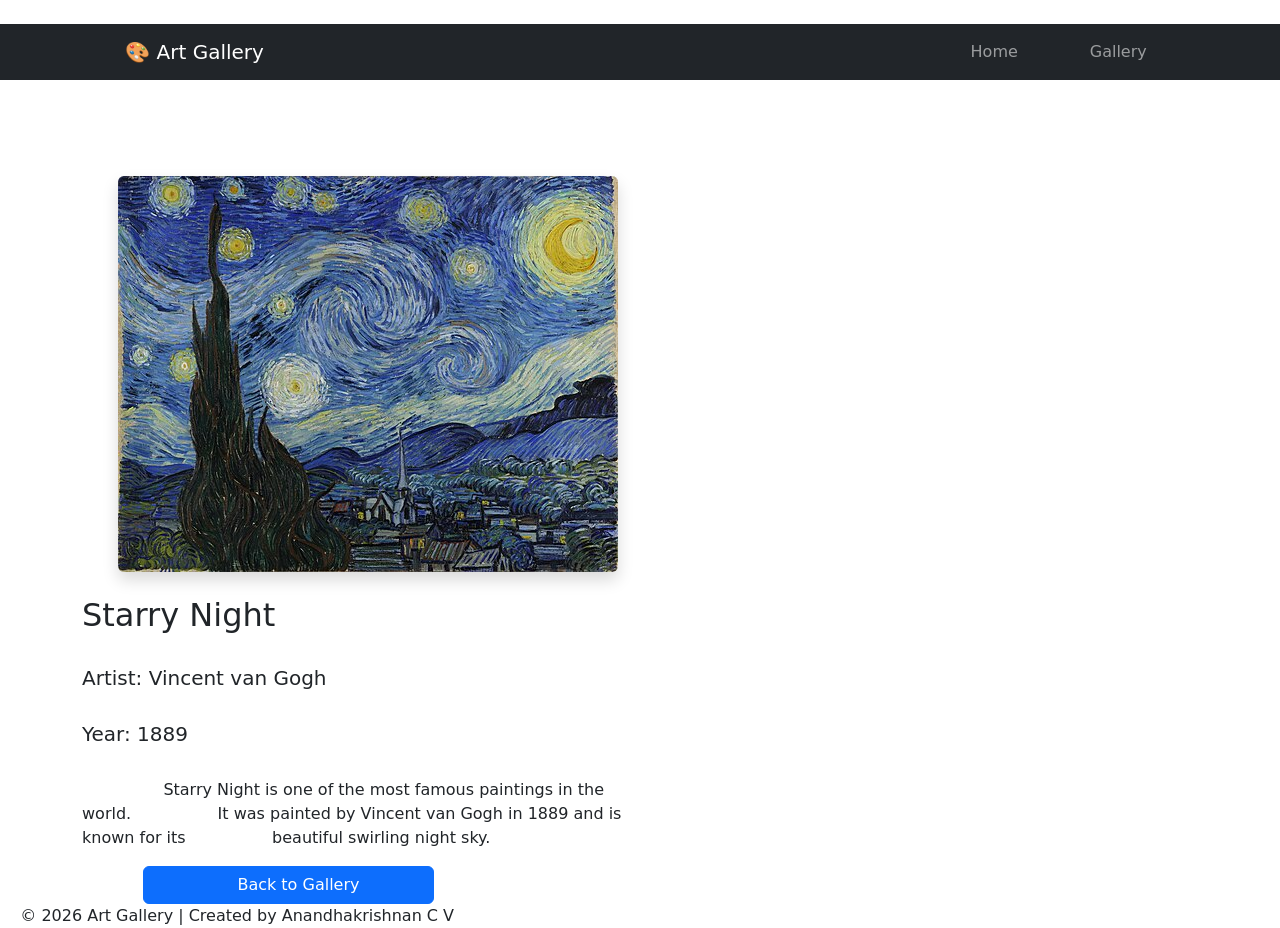
<file: starrynight.html>
<!DOCTYPE html>
<html>
<head>
    <title>Starry Night</title>

    <link href="https://cdn.jsdelivr.net/npm/bootstrap@5.3.7/dist/css/bootstrap.min.css" rel="stylesheet">
    <link rel="stylesheet" href="css/style.css">
</head>

<body>

<nav class="navbar navbar-expand-lg navbar-dark bg-dark">
    <div class="container">
        <a class="navbar-brand" href="home.html">🎨 Art Gallery</a>

        <div class="navbar-nav ms-auto">
            <a class="nav-link" href="home.html">Home</a>
            <a class="nav-link" href="gallery.html">Gallery</a>
        </div>
    </div>
</nav>

<div class="container mt-5">

    <div class="row">

        <div class="col-md-6">

            <img src="images/starrynight.webp" class="img-fluid rounded shadow" alt="Starry Night">

        </div>

        <div class="col-md-6">

            <h2>Starry Night</h2>

            <h5>Artist: Vincent van Gogh</h5>

            <h5>Year: 1889</h5>

            <p>
                Starry Night is one of the most famous paintings in the world.
                It was painted by Vincent van Gogh in 1889 and is known for its
                beautiful swirling night sky.
            </p>

            <a href="gallery.html" class="btn btn-primary">
                Back to Gallery
            </a>

        </div>

    </div>

</div>

</body>
</html>

<footer>
    © 2026 Art Gallery | Created by Anandhakrishnan C V
</footer>
</file>
<file: css/style.css>
body{
    background:linear-gradient(to right,#f8f9fa,#eef2f3);
    font-family:Arial,sans-serif;
}

.navbar{
    box-shadow:0 3px 10px rgba(0,0,0,.3);
}

.card{
    border:none;
    border-radius:15px;
    overflow:hidden;
    transition:.4s;
    box-shadow:0 5px 15px rgba(0,0,0,.2);
}

.card:hover{
    transform:translateY(-10px);
    box-shadow:0 10px 25px rgba(0,0,0,.3);
}

.card img{
    height:260px;
    object-fit:cover;
}

.btn{
    transition:.3s;
}

.btn:hover{
    transform:scale(1.05);
}

h1,h2,h3,h4,h5{
    color:#222;
}

footer{
    margin-top:60px;
    background:#212529;
    color:white;
    padding:20px;
    text-align:center;
}
</file>
